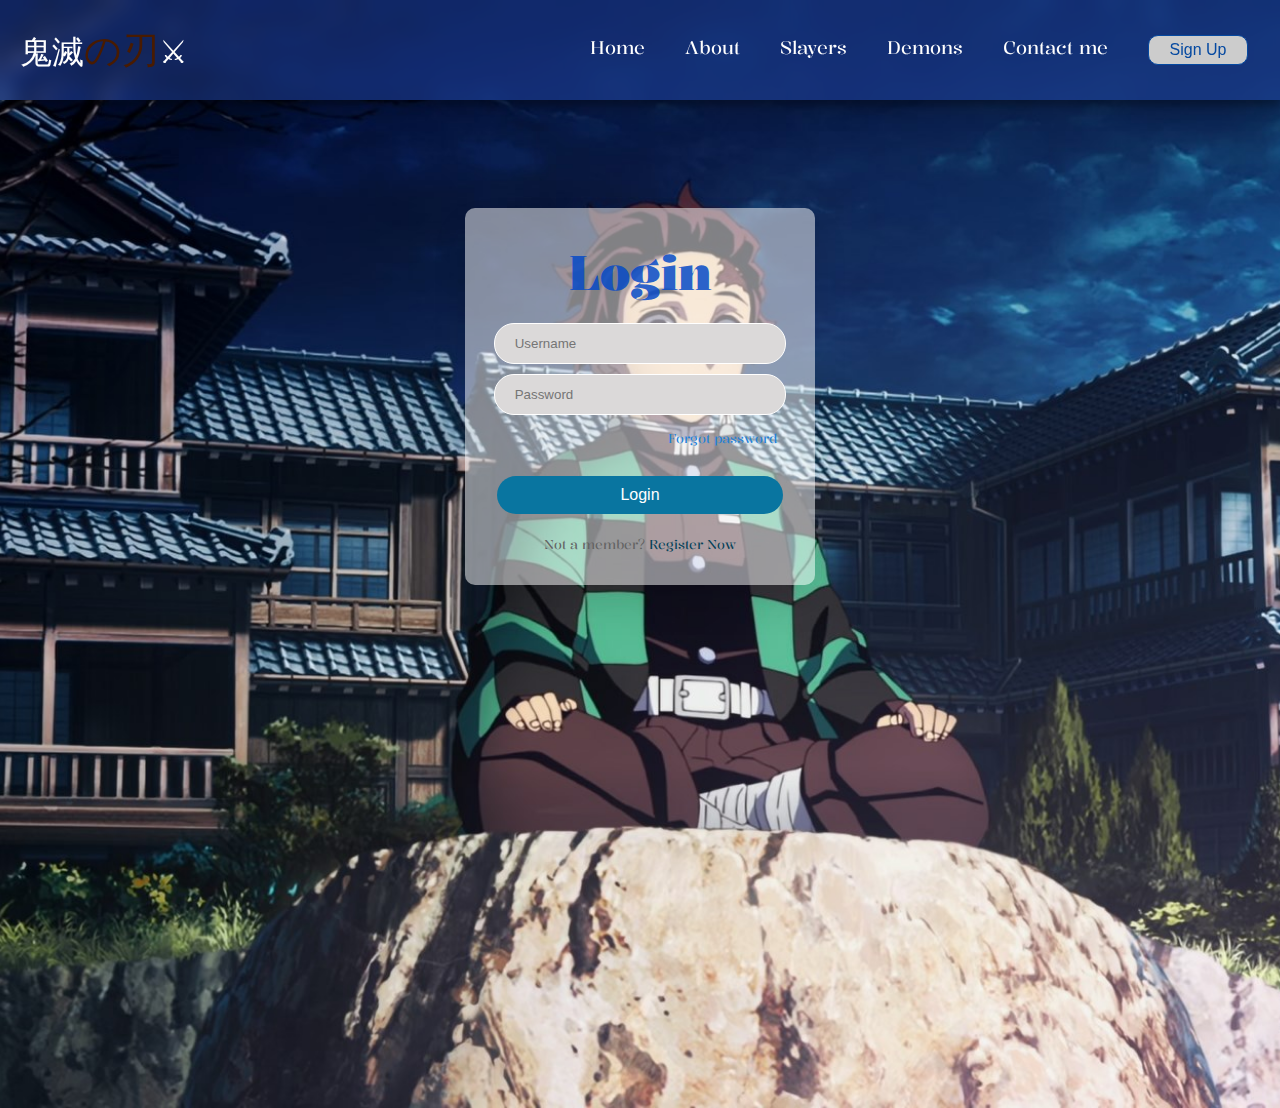
<file: login.html>
<!DOCTYPE html>
<html lang="en">
<head>
    <meta charset="UTF-8">
    <meta name="viewport" content="width=device-width, initial-scale=1.0">
    <link rel="stylesheet" href="Sign-up.css">
    <title>Document</title>
</head>
<body>
    <!------------------------------------------Main code for both navbar Menus---------------------------------------->
    <main>
    <header>
        <nav class="side-navigatio-bar">
            <ul class="sidebar-menu">
               <li onclick = closeSidebar() class="close-button"><a href="#"><svg xmlns="http://www.w3.org/2000/svg" height="28" viewBox="0 -960 960 960" width="28"><path d="m256-200-56-56 224-224-224-224 56-56 224 224 224-224 56 56-224 224 224 224-56 56-224-224-224 224Z"/></svg></a></li>
               <li class="Smaller-Screen-Version"><a href="index.html">Home</a></li>
               <li class="Smaller-Screen-Version"><a href="#">About</a></li>
               <li class="Smaller-Screen-Version"><a href="#">Slayers</a></li>
               <li class="Smaller-Screen-Version"><a href="#">Demons</a></li>
               <li class="Smaller-Screen-Version"><a href="#">Contact me</a></li>
               <button class="Sign-up-sidebar">Sign Up</button>
            </ul>
        </nav>
        <nav class="top-bar-menu">
            <a class="logo" href="#">鬼滅<span class="last-symbols">の刃</span>&#9876</a>
            <ul class="navigation-bar">
               <li class="Bigger-Screen-Version"><a href="index.html">Home</a></li>
               <li class="Bigger-Screen-Version"><a href="#">About</a></li>
               <li class="Bigger-Screen-Version"><a href="#">Slayers</a></li>
               <li class="Bigger-Screen-Version"><a href="#">Demons</a></li>
               <li class="Bigger-Screen-Version"><a href="#">Contact me</a></li>
               <button class="Sign-up">Sign Up</button>
               <li onclick=showSidebar() class="open-button"><a href="#"><svg xmlns="http://www.w3.org/2000/svg" height="30" viewBox="0 -960 960 960" width="30" fill = "white"><path d="M120-240v-80h720v80H120Zm0-200v-80h720v80H120Zm0-200v-80h720v80H120Z"/></svg></a></li>
            </ul>
        </nav>
    </header>
    <!------------------------------------------Main code for Sign up Menu---------------------------------------->
    <main>
        <section class="wrapper">
            <h1>Login</h1>
            <form action="#">
                <input type="text" placeholder="Username">
                <input type="password" placeholder="Password">
                <div class="recover">
                    <a href="#">Forgot password</a>
                </div>
            </form>
            <button class="button-sign">Login</button>
            <div class="member">
                Not a member? <a href="Sign-up.html">Register Now</a>
            </div>
        </section>
    </main>
<!------------------------------------------Main code for Js navigation bars Menu---------------------------------------->
<main>
    <script>
        function showSidebar()
        {
            const sidebar = document.querySelector(".side-navigatio-bar")
            sidebar.style.display ='flex'
        }
        function closeSidebar()
        {
            const sidebar = document.querySelector(".side-navigatio-bar")
            sidebar.style.display ='none'
        }
    </script>
</body>
</html>
</file>
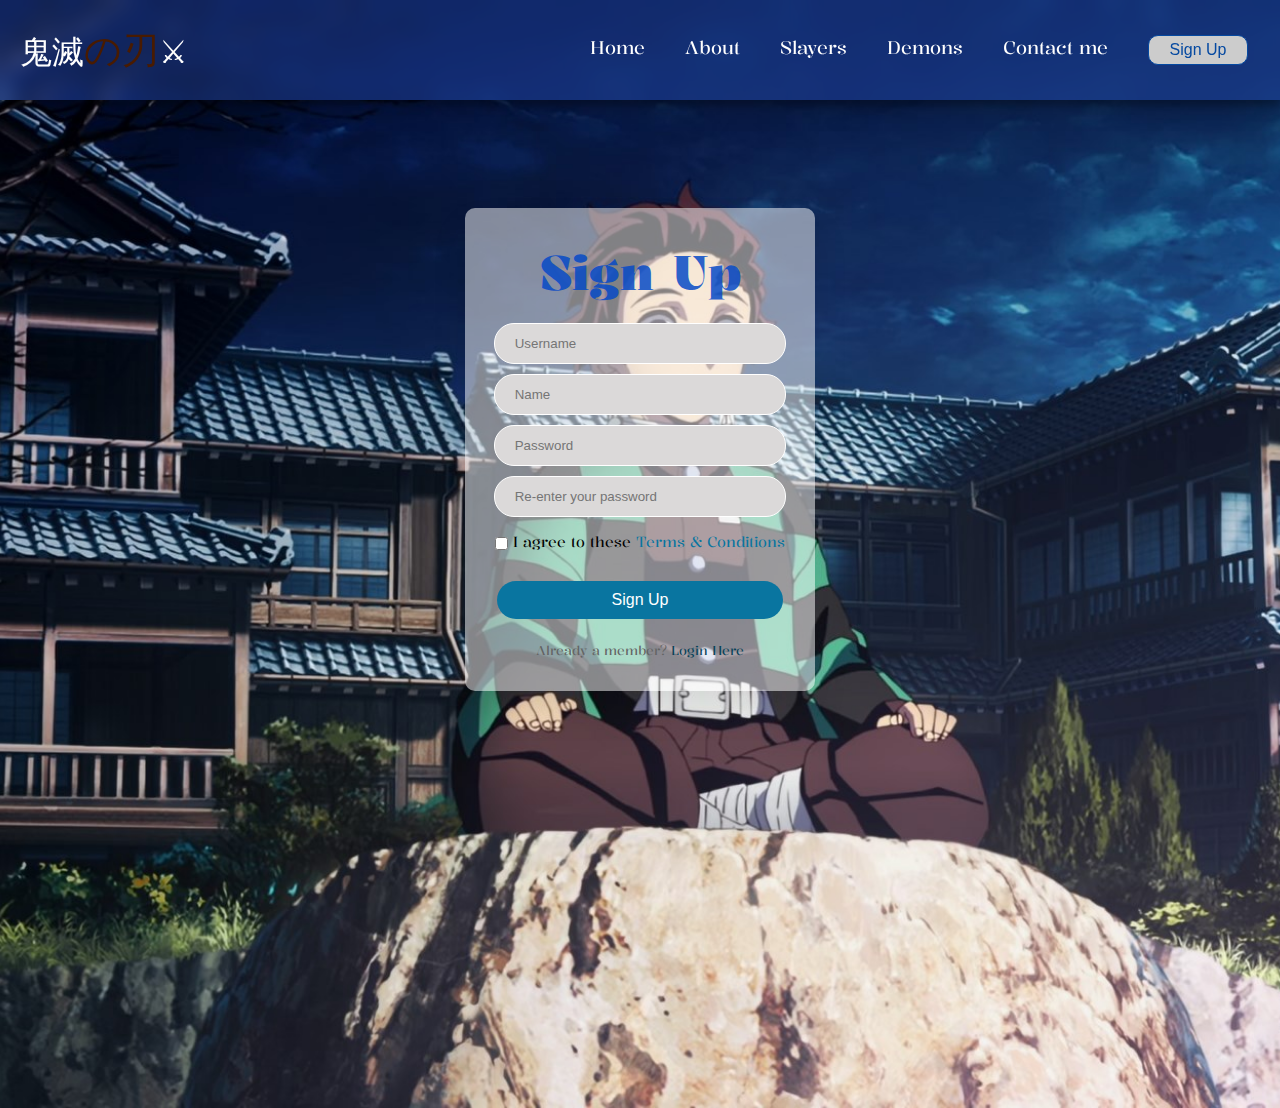
<file: Sign-up.html>
<!DOCTYPE html>
<html lang="en">
<head>
    <meta charset="UTF-8">
    <meta name="viewport" content="width=device-width, initial-scale=1.0">
    <link rel="stylesheet" href="Sign-up.css">
    <title>Document</title>
</head>
<body>
    <!------------------------------------------Main code for both navbar Menus---------------------------------------->
    <main>
    <header>
        <nav class="side-navigatio-bar">
            <ul class="sidebar-menu">
               <li onclick = closeSidebar() class="close-button"><a href="#"><svg xmlns="http://www.w3.org/2000/svg" height="28" viewBox="0 -960 960 960" width="28"><path d="m256-200-56-56 224-224-224-224 56-56 224 224 224-224 56 56-224 224 224 224-56 56-224-224-224 224Z"/></svg></a></li>
               <li class="Smaller-Screen-Version"><a href="index.html">Home</a></li>
               <li class="Smaller-Screen-Version"><a href="#">About</a></li>
               <li class="Smaller-Screen-Version"><a href="#">Slayers</a></li>
               <li class="Smaller-Screen-Version"><a href="#">Demons</a></li>
               <li class="Smaller-Screen-Version"><a href="#">Contact me</a></li>
               <button class="Sign-up-sidebar">Sign Up</button>
            </ul>
        </nav>
        <nav class="top-bar-menu">
            <a class="logo" href="#">鬼滅<span class="last-symbols">の刃</span>&#9876</a>
            <ul class="navigation-bar">
               <li class="Bigger-Screen-Version"><a href="index.html">Home</a></li>
               <li class="Bigger-Screen-Version"><a href="#">About</a></li>
               <li class="Bigger-Screen-Version"><a href="#">Slayers</a></li>
               <li class="Bigger-Screen-Version"><a href="#">Demons</a></li>
               <li class="Bigger-Screen-Version"><a href="#">Contact me</a></li>
               <button class="Sign-up">Sign Up</button>
               <li onclick=showSidebar() class="open-button"><a href="#"><svg xmlns="http://www.w3.org/2000/svg" height="30" viewBox="0 -960 960 960" width="30" fill = "white"><path d="M120-240v-80h720v80H120Zm0-200v-80h720v80H120Zm0-200v-80h720v80H120Z"/></svg></a></li>
            </ul>
        </nav>
    </header>
    <!------------------------------------------Main code for Sign up Menu---------------------------------------->
    <main>
        <section class="wrapper">
            <h1>Sign Up</h1>
            <form action="#">
                <input type="text" placeholder="Username">
                <input type="text" placeholder="Name">
                <input type="password" placeholder="Password">
                <input type="password" placeholder="Re-enter your password">
            </form>
            <div class="terms">
                <input type="checkbox" id="checkbox">
                <label for="checkbox">I agree to these <a href="#">Terms & Conditions</a></label>
            </div>
            <button class="button-sign">Sign Up</button>
            <div class="member">
                Already a member? <a href="login.html">Login Here</a>
            </div>
        </section>
    </main>
<!------------------------------------------Main code for Js navigation bars Menu---------------------------------------->
<main>
    <script>
        function showSidebar()
        {
            const sidebar = document.querySelector(".side-navigatio-bar")
            sidebar.style.display ='flex'
        }
        function closeSidebar()
        {
            const sidebar = document.querySelector(".side-navigatio-bar")
            sidebar.style.display ='none'
        }
    </script>
</body>
</html>
</file>
<file: Sign-up.css>
@import url('https://fonts.googleapis.com/css2?family=Creepster&family=Kalnia:wght@400;500;600;700&family=Roboto:wght@400;700&family=Saira+Extra+Condensed:wght@200;300;400;500;600;700&family=Shizuru&display=swap');
*
{
padding: 0;
margin: 0;
box-sizing: border-box;
}
body
{
    background-image: url(Contact&Sign/1329815.jpeg);
    background-position: auto;
    background-size: cover;
    background-repeat: no-repeat;
    min-height: 100vh;
    font-family: 'Kalnia',sans-serif;
}
.top-bar-menu
{
    position: fixed;
    display: flex;
    justify-content: space-between;
    align-items: center;
    background-color: rgba(48, 94, 219, 0.342);
    backdrop-filter: blur(10px);
    height: 100px;
    top: 0;
    left: 0;
    right: 0;
    box-shadow: 0 10px 20px rgba(0,0,0,0.19), 0 6px 6px rgba(0,0,0,0.23);
}
.logo
{
    color: white;
    text-decoration: none;
    font-size: 2rem;
    margin: 10px 20px;
}
.last-symbols
{
    color: rgb(73, 27, 0);
    font-size: 2.3rem;
}
.navigation-bar
{
    display: flex;
    column-gap: 40px;
    margin-right:2rem;
}
.Bigger-Screen-Version
{
    list-style: none;
}
.Bigger-Screen-Version a
{
    text-decoration: none;
    color: white;
    font-size: 18px;
    transition: 0.5s ease-in;
}
.Bigger-Screen-Version a:hover
{
    border-bottom: solid 1px rgb(30, 126, 204);
    transition: 0.5s ease-in-out;
}
.Bigger-Screen-Version a:active
{
    color: grey;
    border-bottom: none;
    font-size: 17px;
    transition: 0.15s;
}
.open-button
{
    display: none;
    list-style: none;
}
.Sign-up
{
    height: 30px;
    width: 100px;
    color: rgb(5, 73, 161);
    background-color: rgb(204, 204, 204);
    border: 1px solid rgb(5, 73, 161);
    border-radius: 10px;
    font-size: 16px;
    font-weight: 500;
    transition: 0.3s ease-in;
}
.Sign-up:hover 
{
    color: white;
    box-shadow: 0 0 20px rgba(5, 36, 104, 0.6);
    background-color: rgb(9, 36, 158);
    cursor: pointer;
    font-weight: 600;
}
.side-navigatio-bar
{   
    display: none;
    position: absolute;
    top: 0;
    right: 0;
    background-color: rgba(255, 255, 255, 0.39);
    backdrop-filter: blur(10px);
    height:100%;
    width: 250px;
    z-index: 999;
}
.sidebar-menu
{
    width: 100vh;
    display: flex;
    flex-direction: column;
    row-gap: 30px;
}
.sidebar-menu .Sign-up-sidebar
{
    margin-left: auto;
    margin-right: auto;
}
.Smaller-Screen-Version
{
    width: 100%;
    list-style: none;
    height: 30px;
    text-align: center;
}
.Smaller-Screen-Version a
{
    width: 100%;
    text-decoration: none;
    color: white;
    font-size: 18px;
    transition: 0.5s ease-in;
}
.Smaller-Screen-Version:hover
{
    background-color: rgba(148, 147, 147, 0.459);
    transition: 0.5s;
    border-bottom: solid 1px lightblue;
}
.Smaller-Screen-Version a:hover
{
    
    transition: 0.5s ease-in-out;
}
.close-button
{
    margin: 10px 10px;
    list-style: none;
}
.Sign-up-sidebar
{
    height: 30px;
    width: 100px;
    color: rgb(5, 73, 161);
    background-color: rgb(204, 204, 204);
    border: 1px solid rgb(5, 73, 161);
    border-radius: 10px;
    font-size: 16px;
    font-weight: 500;
    transition: 0.3s ease-in;
}
.Sign-up-sidebar:hover
{
    color: white;
    box-shadow: 0 0 20px rgba(5, 36, 104, 0.6);
    background-color: rgb(9, 36, 158);
    cursor: pointer;
    font-weight: 600;
}

.wrapper
{
    width: 350px;
    padding: 2rem 1rem;
    margin: 13rem auto;
    background-color: #ffffff81;
    border-radius: 10px;
    text-align: center;
    box-shadow: 0 20px 35px rgba(0, 0, 0, 0.1);
}
.wrapper h1
{
    font-size: 3rem;
    color: rgba(6, 74, 199, 0.849);
    margin-bottom: 1.2rem;
}
form input
{
    width: 92%;
    outline: none;
    border: 1px solid #fff;
    padding: 12px 20px;
    margin-bottom: 10px;
    border-radius: 20px;
    background-color: #dbd9d9;
}
.button-sign
{
    font-size: 1rem;
    margin-top: 1.8rem;
    padding: 10px 0;
    border-radius: 20px;
    outline: none;
    border: none;
    width: 90%;
    color: #fff;
    cursor: pointer;
    background-color: rgb(9, 117, 160);
    transition: 0.7s;
}
.button-sign:hover
{
    border: 2px solid rgb(9, 117, 160);
    background-color: #fff;
    color: rgb(3, 67, 92);;
}
.terms
{
    margin-top: 0.2rem;
}
.terms input
{
    height: 1em;
    width: 1em;
    vertical-align: middle;
    cursor: pointer;
}
.terms label
{
font-size:0.9rem;
}
.terms a
{
    color: rgb(9, 117, 160);
    text-decoration: none;
}
.member
{
    font-size: 0.8rem;
    margin-top: 1.4rem;
    color: #636363;
}
.member a
{
    color: rgb(4, 65, 88);
    text-decoration: none;
}
.recover
{
text-align: right;
font-size: 0.8rem;
margin: 0.3rem 1.4rem 0 0;
}
.recover a
{
    text-decoration: none;
    color: rgb(33, 129, 218);
}
@media (max-width:2785px) {
    body
    {
        background-position: 55%;
    }
}
@media (max-width : 1398px)
{
    .open-button
    {
        display: none;
    }
    body
    {
        background-position: 55%;
    }
}

@media  (max-width:900px)
{
    .Bigger-Screen-Version
    {
        display: none;
    }
    .open-button
    {
        display: flex;
    }
    .Sign-up
    {
        display: none;
    }
    body
    {
        background-position: 55%;
    }
}

@media (max-width:601px) 
{
    .Bigger-Screen-Version
    {
        display: none;
    }
    .open-button
    {
        display: flex;
    }
    .Sign-up
    {
        display: none;
    }
    body
    {
        background-position: 55%;
    }
}
@media (max-width:418px) {
    .side-navigatio-bar
    {
        width: 100%;
    }
    .open-button
    {
        display: flex;
    }
    .Sign-up
    {
        display: none;
    }
    body
    {
        background-position: 55%;
    }

}
</file>
